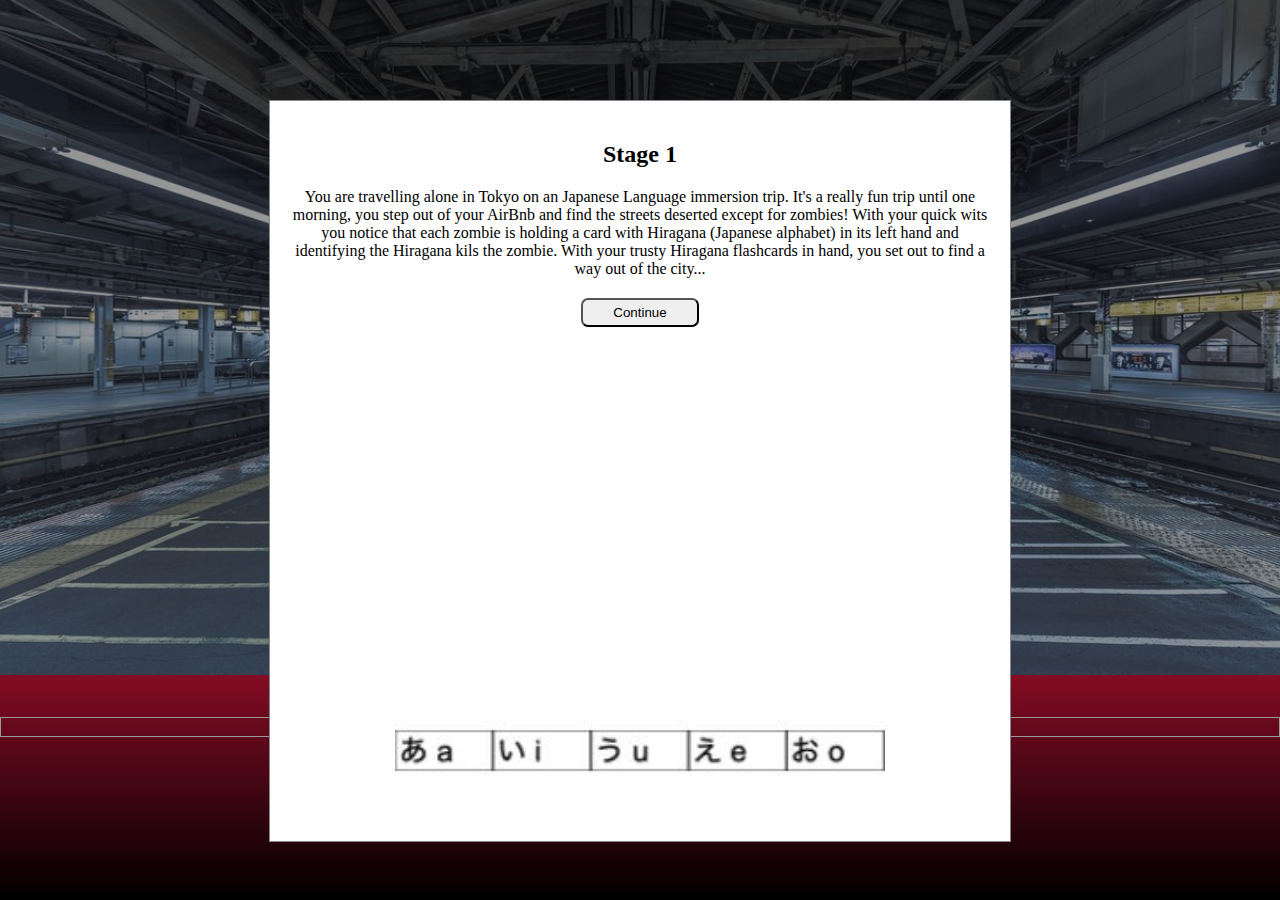
<file: index.html>
<!DOCTYPE html>
<html lang="en">
  <head>
    <meta charset="UTF-8" />
    <meta http-equiv="X-UA-Compatible" content="IE=edge" />
    <meta name="viewport" content="width=device-width, initial-scale=1.0" />
    <title>Hiragana of the Dead</title>
    <link rel="stylesheet" href="style.css" />
  </head>
  <body>
    <script src="script.js" charset="UTF-8"></script>
  </body>
</html>
</file>
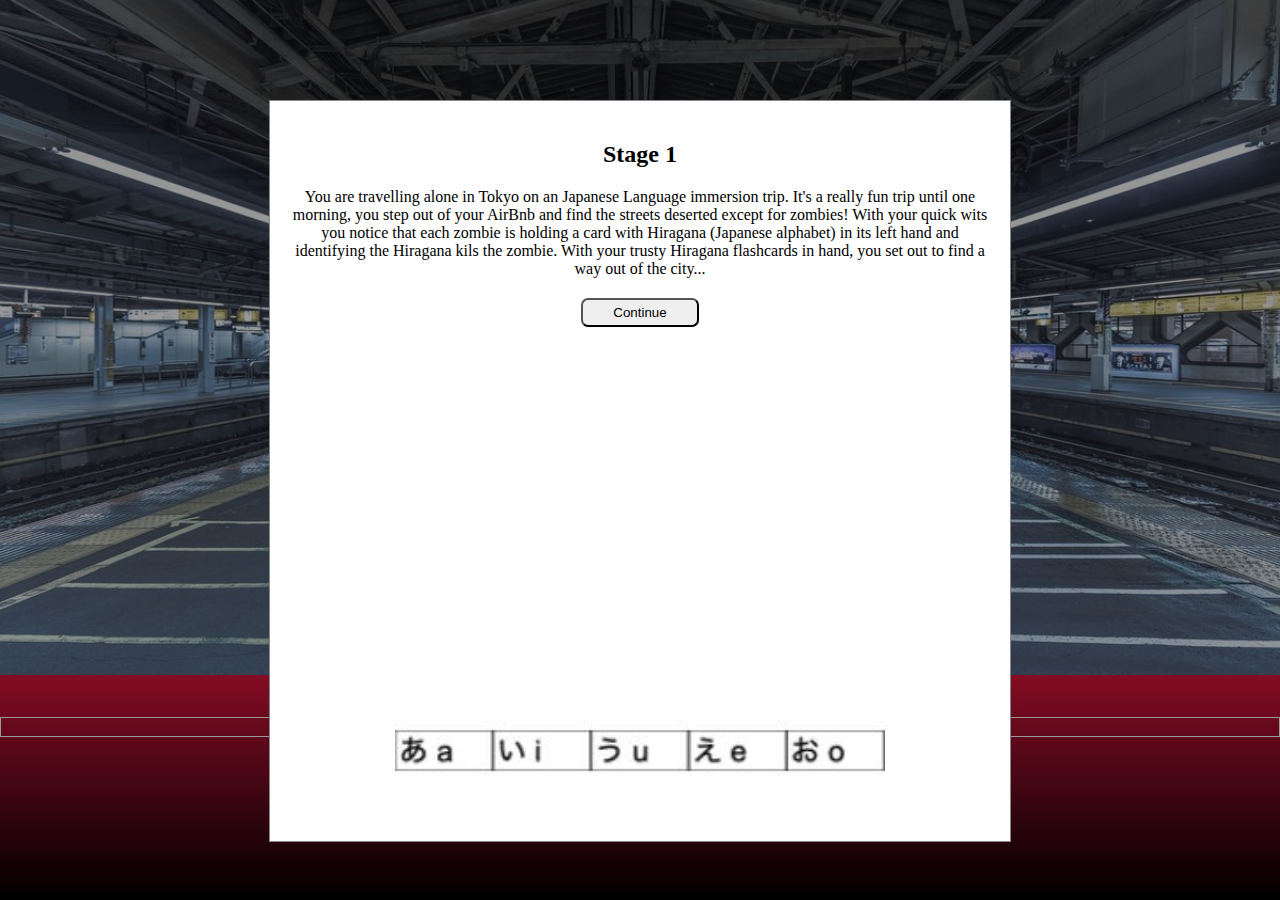
<file: game.html>
<!DOCTYPE html>
<html lang="en">
  <head>
    <meta charset="UTF-8" />
    <meta http-equiv="X-UA-Compatible" content="IE=edge" />
    <meta name="viewport" content="width=device-width, initial-scale=1.0" />
    <title>Hiragana of the Dead</title>
    <link rel="stylesheet" href="style.css" />
  </head>
  <body>
    <script src="script.js" charset="UTF-8"></script>
  </body>
</html>
</file>
<file: style.css>
.position {
  /* background: greenyellow; */
  margin: 30px;
  width: 5px;
  height: 5px;
  margin-top: 1px;
  text-align: center;
  display: inline-block;
  float: none;
  min-height: 1px;
}

#mainPanel {
  position: absolute;
  width: 100%;
  height: 100%;
  left: 0;
  right: 0;
  top: 0;
  display: flex;
  flex-direction: column;
}

#playPanel {
  height: 75%;
  width: 100%;
  position: absolute;
  left: 0;
  right: 0;
  top: 0;
  background-image: url("/images/emptyStation1.jpeg");
  background-position: center;
  background-size: cover;
  background-repeat: no-repeat;
}

#controlPanel {
  height: 25%;
  width: 100%;
  position: absolute;
  right: 0;
  bottom: 0;
  text-align: center;
  background-image: linear-gradient(crimson, black);
}

.playRow {
  height: 3%;
  /* border: 1px solid cyan; */
  text-align: center;
}

.spacerRow {
  height: 30%;
  /* border: 1px solid white; */
}

.hirBtn {
  margin-bottom: 1em;
  padding: 5px 30px;
  border-radius: 7px;
}

.button {
  margin-bottom: 1em;
  padding: 5px 30px;
  border-radius: 7px;
  margin: 20px;
}

.zombie {
  height: 100px;
  width: 60px;
  /* background-color: indigo; */
  color: black;
  background-image: url("/images/zombie.jpeg");
  background-position: center;
  background-size: cover;
  position: relative;
}

.zombie1 {
  height: 200px;
  width: 120px;
  /* background-color: indigo; */
  color: black;
  background-image: url("/images/zombie.jpeg");
  background-position: center;
  background-size: cover;
  position: relative;
}

.zombie2 {
  height: 300px;
  width: 180px;
  /* background-color: indigo; */
  color: black;
  background-image: url("/images/zombie.jpeg");
  background-position: center;
  background-size: cover;
  position: relative;
}

#stats {
  color: aquamarine;
  border: 1px solid white;
}

.hiraSticker {
  width: 70%;
  position: absolute;
  bottom: 20%;
}

.modal {
  display: block;
  position: fixed;
  z-index: 1;
  padding-top: 100px;
  left: 0;
  top: 0;
  width: 100%;
  height: 100%;
  overflow: auto;
  background-color: rgb(0, 0, 0);
  background-color: rgba(0, 0, 0, 0.4);
}

.modal-content {
  background-color: #fefefe;
  margin: auto;
  padding: 20px;
  height: 700px;
  max-width: 700px;
  border: 1px solid #888;
  width: 80%;
  text-align: center;
}

#hiraganaChart{
  position: relative;
  bottom: -80%;
  left: -35%;
  max-width: 800px;
}

.hidden {
  visibility: hidden;
  opacity: 0;
  transition: visibility 0s 2s, opacity 2s linear;
}
</file>
